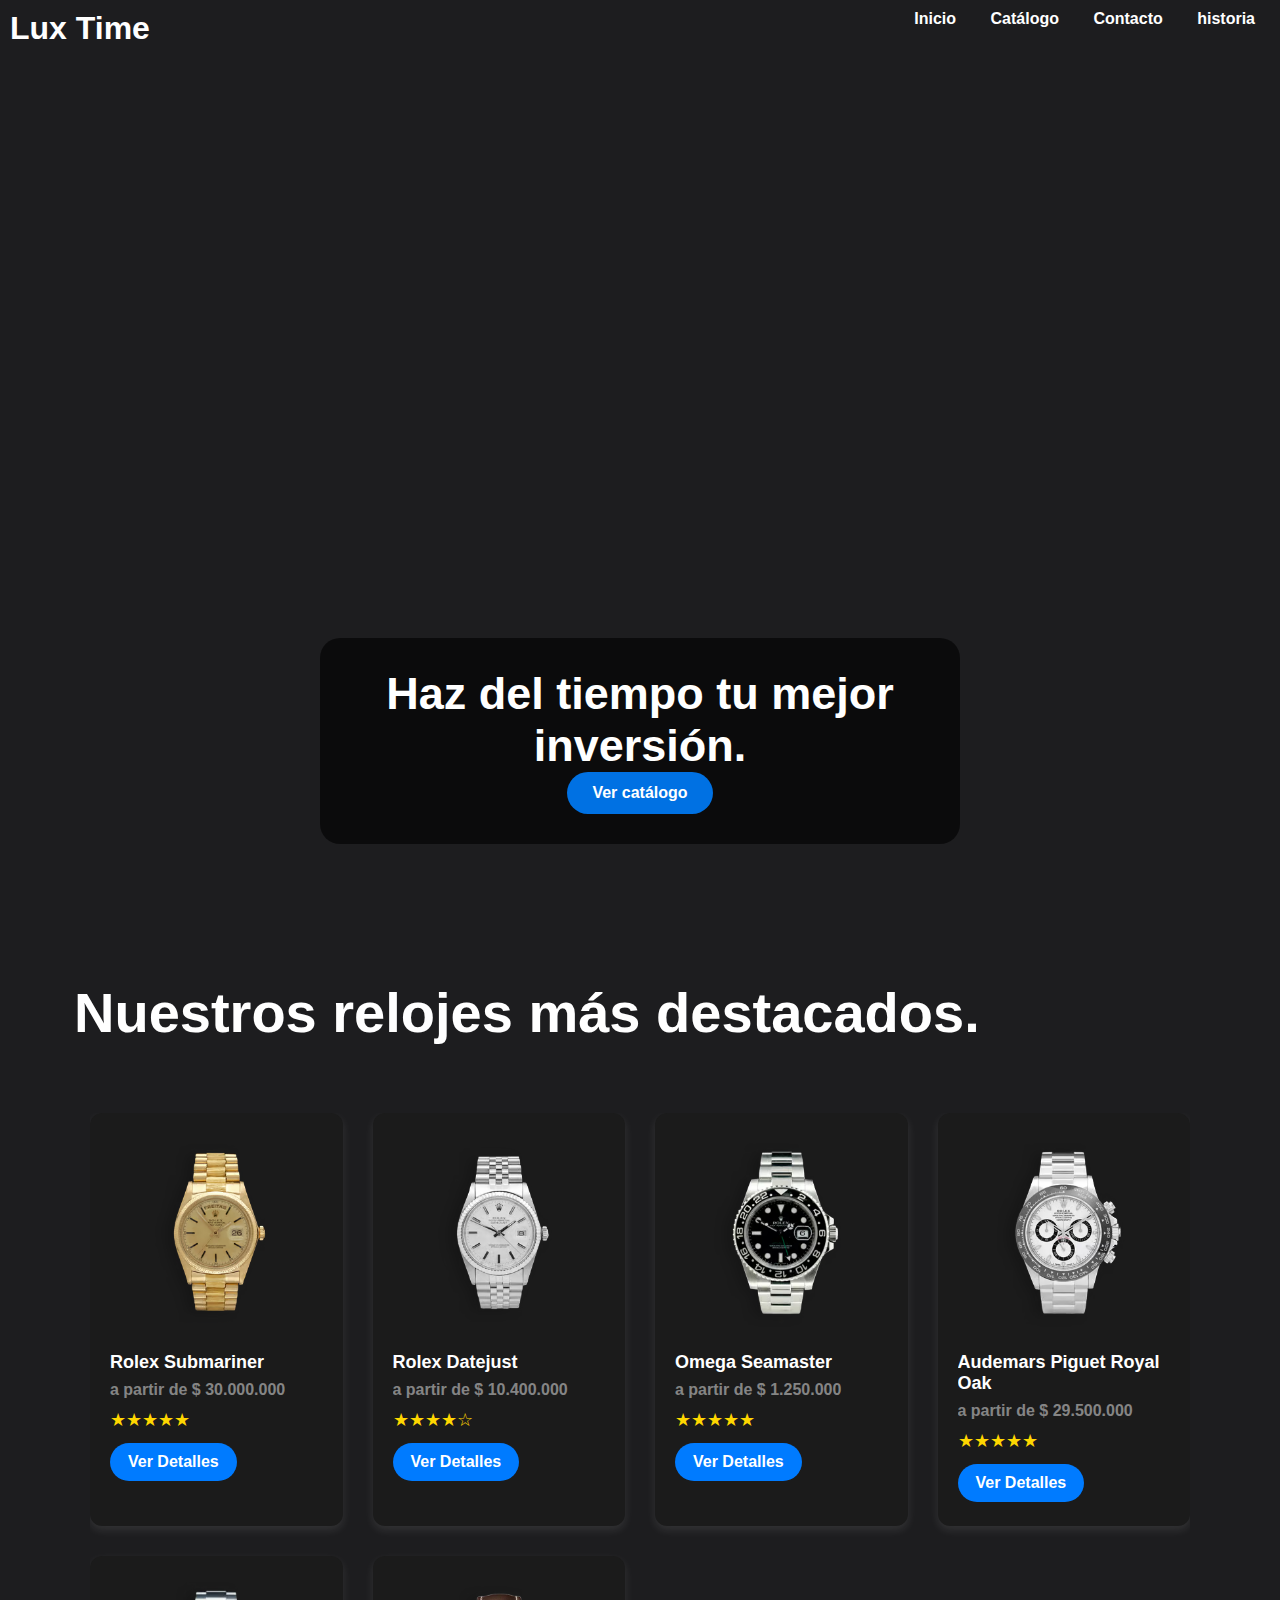
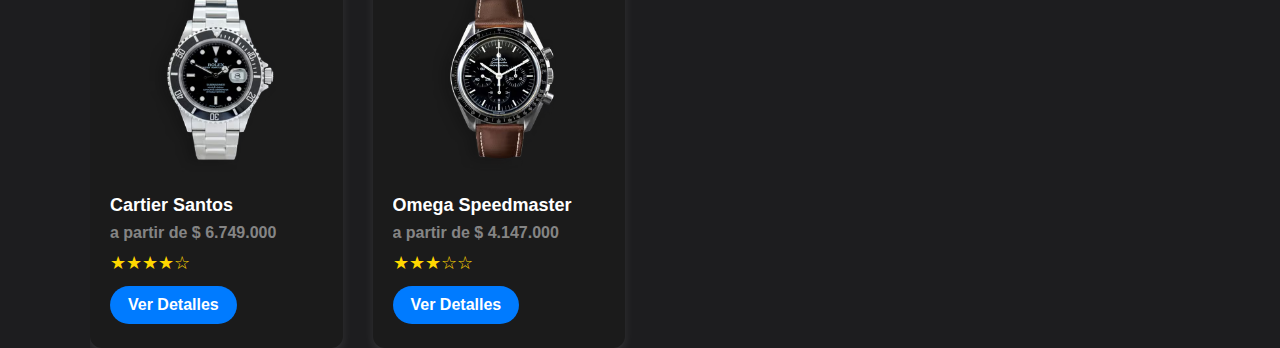
<file: index.html>
<!DOCTYPE html>
<html lang="es">
<head>
  <meta charset="UTF-8">
  <meta name="viewport" content="width=device-width, initial-scale=1.0">
  <title>Lux Time</title>
  <link rel="stylesheet" href="styles.css">
</head>
<body>

  <!-- Banner principal: -->

  <header>
    <h1>Lux Time</h1>
    
    <nav class="menu">
      <a href="index.html">Inicio</a>
      <a href="html/catalogo.html">Catálogo</a>
      <a href="html/contacto.html">Contacto</a>
      <a href="html/historia.html">historia</a>

  </header>

  <section class="banner">
    <div class="banner-image" style="background-image: url('assets/images/banner/banner1.jpg');"></div>
    <div class="banner-image" style="background-image: url('assets/images/banner/banner2.jpg');"></div>
    <div class="banner-image" style="background-image: url('assets/images/banner/banner3.jpg');"></div>
    <div class="banner-text">
      <h2>Haz del tiempo tu mejor inversión.</h2>
      <button>Ver catálogo</button>
    </div>
  </section>

  <!-- Sección de relojes destacados: -->

  <section class="destacados">
    <h1 class="title">Nuestros relojes más destacados.</h1>
    <div class="products">
  
      <div class="product">
        <img src="assets/images/destacados/reloj 1.png" alt="Reloj Clásico">
        <h3>Rolex Submariner</h3>
        <p class="price">a partir de $ 30.000.000</p>
        <div class="rating">★★★★★</div>
        <a href="html/catalogo.html" class="btn">Ver Detalles</a>
      </div>
  
      <div class="product">
        <img src="assets/images/destacados/reloj 2.png" alt="Reloj Deportivo">
        <h3>Rolex Datejust</h3>
        <p class="price">a partir de $ 10.400.000</p>
        <div class="rating">★★★★☆</div>
        <a href="html/catalogo.html" class="btn">Ver Detalles</a>
      </div>
  
      <div class="product">
        <img src="assets/images/destacados/reloj 3.png" alt="Reloj Edición Limitada">
        <h3>Omega Seamaster</h3>
        <p class="price">a partir de $ 1.250.000</p>
        <div class="rating">★★★★★</div>
        <a href="html/catalogo.html" class="btn">Ver Detalles</a>
      </div>
  
      <div class="product">
        <img src="assets/images/destacados/reloj 4.png" alt="Rolex Plata">
        <h3>Audemars Piguet Royal Oak</h3>
        <p class="price">a partir de $ 29.500.000</p>
        <div class="rating">★★★★★</div>
        <a href="html/catalogo.html" class="btn">Ver Detalles</a>
      </div>
  
      <div class="product">
        <img src="assets/images/destacados/reloj 5.png" alt="Rolex 1.1">
        <h3>Cartier Santos</h3>
        <p class="price">a partir de $ 6.749.000</p>
        <div class="rating">★★★★☆</div>
        <a href="html/catalogo.html" class="btn">Ver Detalles</a>
      </div>
  
      <div class="product">
        <img src="assets/images/destacados/reloj 6.png" alt="Reloj Moderno">
        <h3>Omega Speedmaster</h3>
        <p class="price">a partir de $ 4.147.000</p>
        <div class="rating">★★★☆☆</div>
        <a href="html/catalogo.html" class="btn">Ver Detalles</a>
      </div>
  
    </div>
  </section>


</body>
</html>
</file>
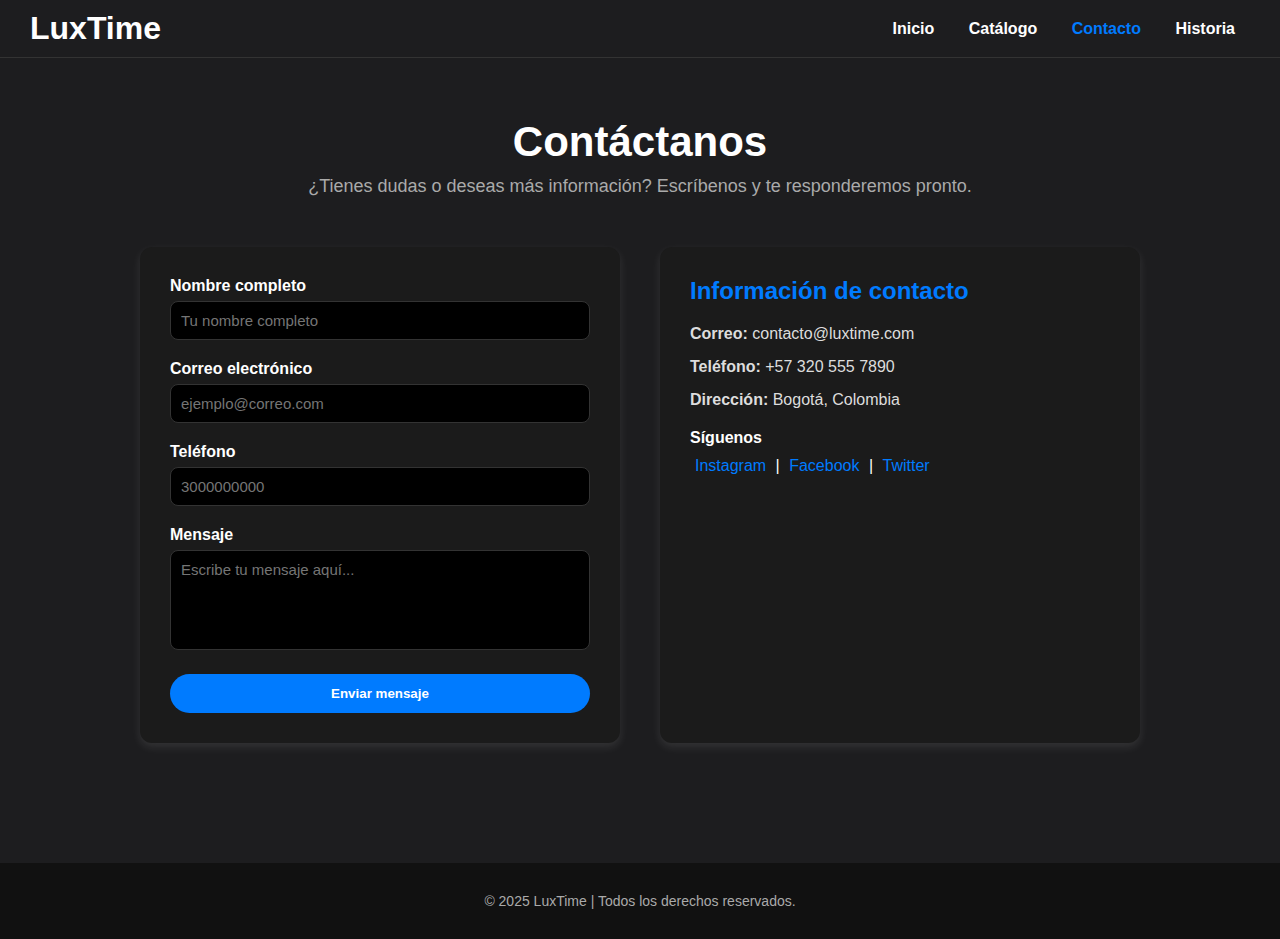
<file: html/contacto.html>
<!DOCTYPE html>
<html lang="es">
<head>
  <meta charset="UTF-8">
  <meta name="viewport" content="width=device-width, initial-scale=1.0">
  <title>Contacto | LuxTime</title>
  <link rel="stylesheet" href="../css/contacto.css">
</head>
<body>
  <!-- HEADER -->
  <header>
    <h1>LuxTime</h1>
    <nav class="menu">
      <a href="../index.html">Inicio</a>
      <a href="catalogo.html">Catálogo</a>
      <a href="contacto.html" class="active">Contacto</a>
      <a href="historia.html">Historia</a>
      
    </nav>
  </header>

  <!-- SECCIÓN CONTACTO -->
  <section class="contacto">
    <h2 class="title">Contáctanos</h2>
    <p class="subtitle">¿Tienes dudas o deseas más información? Escríbenos y te responderemos pronto.</p>

    <div class="contacto-grid">
      <!-- FORMULARIO -->
      <form id="form-contacto" novalidate>
        <div class="campo">
          <label for="nombre">Nombre completo</label>
          <input type="text" id="nombre" name="nombre" placeholder="Tu nombre completo" required>
        </div>

        <div class="campo">
          <label for="correo">Correo electrónico</label>
          <input type="email" id="correo" name="correo" placeholder="ejemplo@correo.com" required>
        </div>

        <div class="campo">
          <label for="telefono">Teléfono</label>
          <input type="tel" id="telefono" name="telefono" placeholder="3000000000" pattern="[0-9]{10}" required>
        </div>

        <div class="campo">
          <label for="mensaje">Mensaje</label>
          <textarea id="mensaje" name="mensaje" placeholder="Escribe tu mensaje aquí..." required></textarea>
        </div>

        <button type="submit" class="btn">Enviar mensaje</button>
      </form>

      <!-- INFO DE CONTACTO -->
      <div class="info">
        <h3>Información de contacto</h3>
        <p><strong>Correo:</strong> contacto@luxtime.com</p>
        <p><strong>Teléfono:</strong> +57 320 555 7890</p>
        <p><strong>Dirección:</strong> Bogotá, Colombia</p>

        <div class="redes">
          <h4>Síguenos</h4>
          <a href="#">Instagram</a> |
          <a href="#">Facebook</a> |
          <a href="#">Twitter</a>
        </div>
      </div>
    </div>
  </section>

  <!-- FOOTER -->
  <footer>
    <p>© 2025 LuxTime | Todos los derechos reservados.</p>
  </footer>

  <script>
    const form = document.getElementById('form-contacto');
    form.addEventListener('submit', e => {
      e.preventDefault();
      alert('¡Mensaje enviado correctamente!');
      form.reset();
    });
  </script>
</body>
</html>
</file>
<file: styles.css>
/* ESTILO GENERAL: */
* {
  margin: 0;
  padding: 0;
  font-family: Arial, sans-serif;
  overflow-x: hidden;
}

body{
  background: #1d1d1f;
  color: #fff;
}

header {
  padding: 10px;
  background: #1d1d1f ;
  color: white;
  display: flex;
  justify-content: space-between;
}

header .menu a {
  color: white;
  text-decoration: none;
  font-weight: bold;
  margin: 0 15px;

} 



/* BANNER PRINCIPAL: */


.banner {
  position: relative;
  width: 100%;
  height: 95vh;
  background-size: cover;
  background-position: center;
  animation: cambio 15s infinite;
}

/* animaciones del img */
@keyframes cambio {
  0%, 33% {
    background-image: url('assets/images/banner/banner1.jpg');
  }
  34%, 66% {
    background-image: url('assets/images/banner/banner2.jpg');
  }
  67%, 100% {
    background-image: url('assets/images/banner/banner3.jpg');
  }
}

/* Inicio de boton */
.banner-text {
  position: absolute;
  top: 80%;
  left: 50%;
  transform: translate(-50%, -50%);
  background-color: #00000099;
  padding: 30px 40px;
  border-radius: 20px;
  text-align: center;
  color: white;
  max-width: 80%;
}


.banner-text h2 {
  font-size: 45px;
  margin-bottom: 0%;
}


.banner-text button {
  background-color: #0071E3;
  color: #fff;
  border: none;
  padding: 12px 25px;
  border-radius: 30px;
  cursor: pointer;
  font-weight: bold;
  font-size: 16px;
}


.banner-text button:hover {
  background-color: #4ba5ff;
}


/* PRODUCTOS DESTACADOS: */


.destacados {
  text-align: left;
  display: grid;
}

.destacados .title {
  font-size: 56px;
  line-height: 0.95;
  font-weight: 600;
  font-family: sans-serif;
  padding: 5%;
  margin: 10px;
}

.products {
  display: grid;
  grid-template-columns: repeat(auto-fit, minmax(220px, 1fr));
  gap: 30px;
  max-width: 1100px;
  margin: 0 auto;
}

.product {
  background-color: #1b1b1b;
  border-radius: 12px;
  padding: 20px;
  right: 10px ;
  box-shadow: 0 4px 10px rgba(255, 255, 255, 0.1);
  transition: transform 0.3s, box-shadow 0.3s;
}

.product:hover {
  transform: translateY(-5px);
  box-shadow: 0 6px 15px rgba(250, 250, 250, 0.2);
}

.product img {
  width: 100%;
  height: 200px;
  object-fit: contain;
  margin-bottom: 15px;
}

.product h3 {
  font-size: 18px;
  margin-bottom: 8px;
}

.price {
  color: #ffffff79;
  font-weight: bold;
  margin-bottom: 10px;
}

.rating {
  color: gold;
  font-size: 18px;
  margin-bottom: 12px;
}

.btn {
  display: inline-block;
  background-color: #007bff;
  color: white;
  padding: 10px 18px;
  border-radius: 20px;
  text-decoration: none;
  font-weight: bold;
  transition: background 0.3s;
}

.btn:hover {
  background-color:#4ba5ff;
}


/* HISTORIA CORPORATIVA: */
</file>
<file: css/contacto.css>
/* ===== CONTACTO ===== */

* {
    margin: 0;
    padding: 0;
    font-family: Arial, sans-serif;
    box-sizing: border-box;
  }
  
  body {
    background-color: #1d1d1f;
    color: #fff;
  }
  
  /* ===== HEADER ===== */
  
  header {
    padding: 10px 30px;
    background: #1d1d1f;
    color: white;
    display: flex;
    justify-content: space-between;
    align-items: center;
    border-bottom: 1px solid #333;
  }
  
  header .menu a {
    color: white;
    text-decoration: none;
    font-weight: bold;
    margin: 0 15px;
    transition: color 0.3s;
  }
  
  header .menu a:hover,
  header .menu a.active {
    color: #007bff;
  }
  
  /* ===== SECCIÓN CONTACTO ===== */
  
  .contacto {
    text-align: center;
    padding: 60px 20px;
  }
  
  .contacto .title {
    font-size: 42px;
    margin-bottom: 10px;
  }
  
  .contacto .subtitle {
    font-size: 18px;
    color: #aaa;
    margin-bottom: 50px;
  }
  
  /* ===== GRID ===== */
  
  .contacto-grid {
    display: grid;
    grid-template-columns: repeat(auto-fit, minmax(320px, 1fr));
    gap: 40px;
    max-width: 1000px;
    margin: 0 auto;
  }
  
  /* ===== FORMULARIO ===== */
  
  form {
    background-color: #1b1b1b;
    border-radius: 12px;
    padding: 30px;
    box-shadow: 0 4px 10px rgba(255, 255, 255, 0.1);
    text-align: left;
  }
  
  .campo {
    margin-bottom: 20px;
  }
  
  label {
    display: block;
    font-weight: bold;
    margin-bottom: 6px;
  }
  
  input, textarea {
    width: 100%;
    padding: 10px;
    border-radius: 8px;
    border: 1px solid #333;
    background: #000;
    color: #fff;
    font-size: 15px;
    transition: border-color 0.3s;
  }
  
  input:focus,
  textarea:focus {
    border-color: #007bff;
    outline: none;
  }
  
  textarea {
    height: 100px;
    resize: none;
  }
  
  .btn {
    display: inline-block;
    background-color: #007bff;
    color: white;
    padding: 12px 20px;
    border-radius: 20px;
    text-decoration: none;
    font-weight: bold;
    transition: background 0.3s;
    width: 100%;
    text-align: center;
    border: none;
    cursor: pointer;
  }
  
  .btn:hover {
    background-color: #4ba5ff;
  }
  
  /* ===== INFO DE CONTACTO ===== */
  
  .info {
    background-color: #1b1b1b;
    border-radius: 12px;
    padding: 30px;
    box-shadow: 0 4px 10px rgba(255, 255, 255, 0.1);
    text-align: left;
  }
  
  .info h3 {
    font-size: 24px;
    margin-bottom: 20px;
    color: #007bff;
  }
  
  .info p {
    margin-bottom: 15px;
    color: #ddd;
  }
  
  .redes h4 {
    margin-top: 20px;
    margin-bottom: 10px;
  }
  
  .redes a {
    color: #007bff;
    text-decoration: none;
    margin: 0 5px;
  }
  
  .redes a:hover {
    color: #4ba5ff;
  }
  
  /* ===== FOOTER ===== */
  
  footer {
    text-align: center;
    padding: 30px 10px;
    background-color: #111;
    color: #aaa;
    font-size: 14px;
    margin-top: 60px;
  }
</file>
